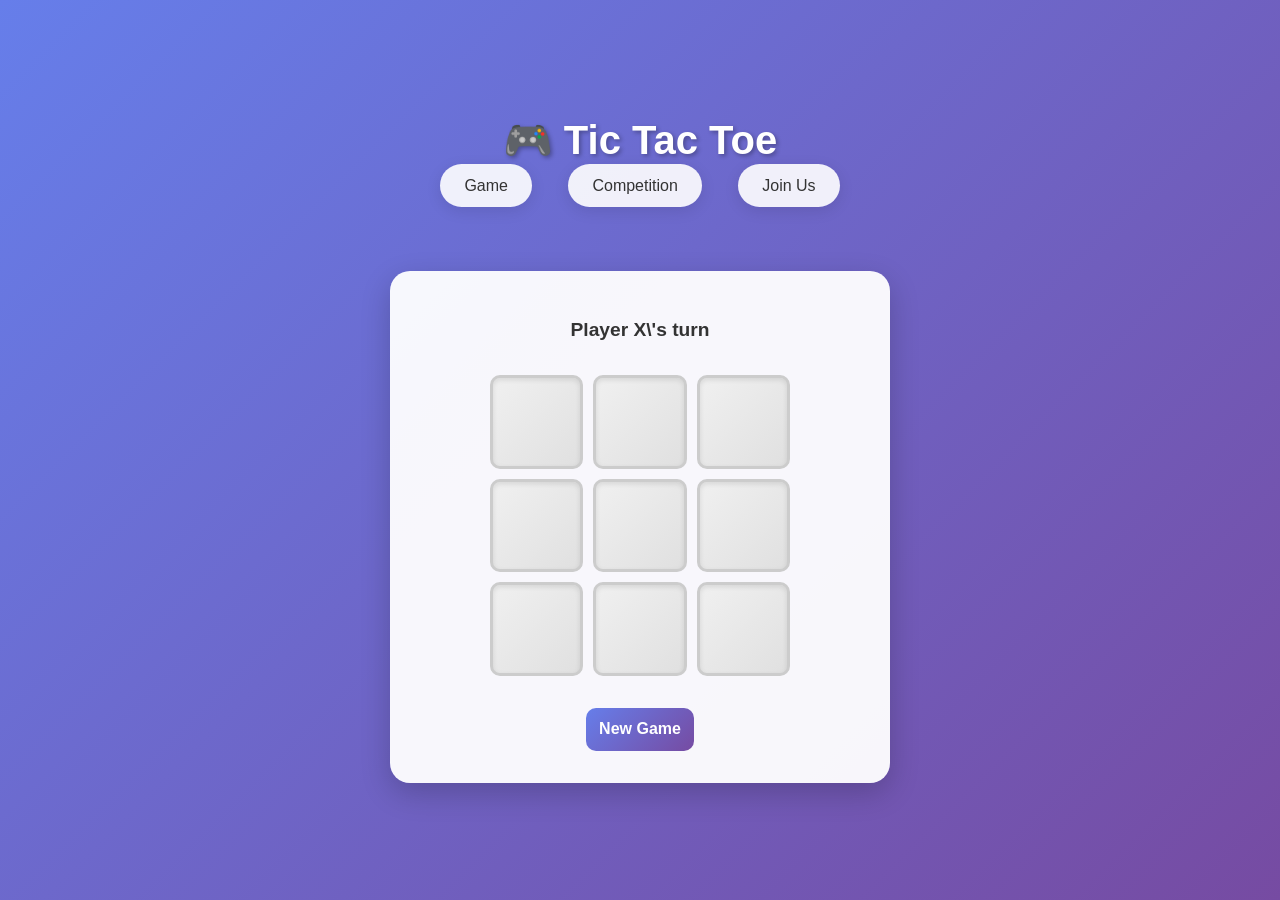
<file: index.html>
<!DOCTYPE html>
<html lang="en">
<head>
  <meta charset="UTF-8">
  <meta name="viewport" content="width=device-width, initial-scale=1.0">
  <title>Tic Tac Toe - Delhi Games</title>
  <link rel="stylesheet" href="style.css">
</head>
<body>
  <header>
    <h1>🎮 Tic Tac Toe</h1>
    <nav>
      <a href="index.html">Game</a>
      <a href="competition.html">Competition</a>
      <a href="otp.html">Join Us</a>
    </nav>
  </header>

  <div class="container">
    <div id="status" class="status">Player X\'s turn</div>
    
    <div id="game-board">
      <div class="cell"></div>
      <div class="cell"></div>
      <div class="cell"></div>
      <div class="cell"></div>
      <div class="cell"></div>
      <div class="cell"></div>
      <div class="cell"></div>
      <div class="cell"></div>
      <div class="cell"></div>
    </div>

    <button onclick="restartGame()">New Game</button>
  </div>

  <script src="script.js"></script>
</body>
</html>
</file>
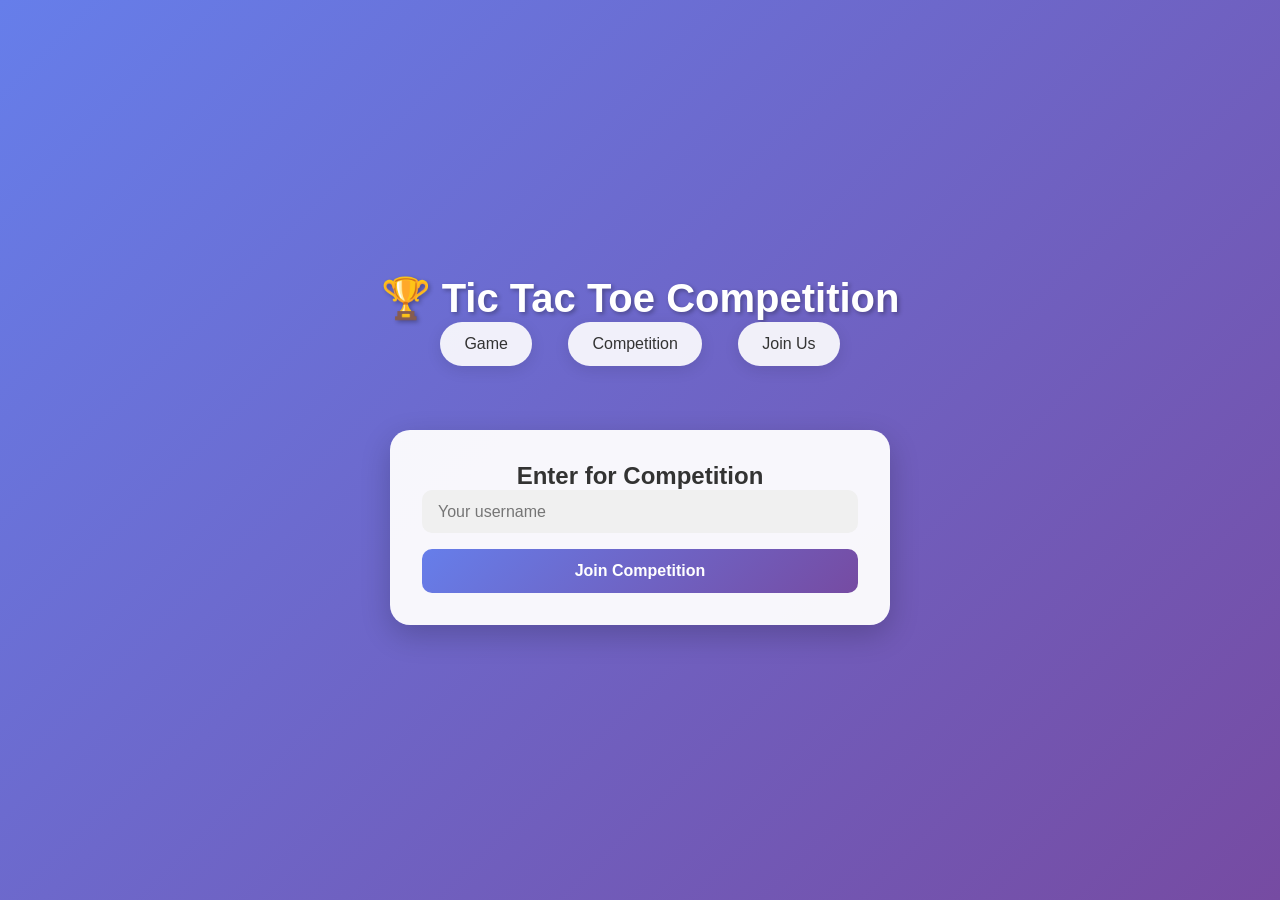
<file: competition.html>
<!DOCTYPE html>
<html lang="en">
<head>
  <meta charset="UTF-8">
  <meta name="viewport" content="width=device-width, initial-scale=1.0">
  <title>Competition - Delhi Games</title>
  <link rel="stylesheet" href="style.css">
</head>
<body>
  <header>
    <h1>🏆 Tic Tac Toe Competition</h1>
    <nav>
      <a href="index.html">Game</a>
      <a href="competition.html">Competition</a>
      <a href="otp.html">Join Us</a>
    </nav>
  </header>

  <div class="container">
    <div id="login-section">
      <h2>Enter for Competition</h2>
      <form id="login-form" onsubmit="event.preventDefault(); handleLogin();">
        <input type="text" id="username" placeholder="Your username" required maxlength="20">
        <button type="submit">Join Competition</button>
      </form>
    </div>

    <div id="competition-game" style="display: none;">
      <div id="status" class="status"></div>
      
      <div id="game-board">
        <div class="cell"></div>
        <div class="cell"></div>
        <div class="cell"></div>
        <div class="cell"></div>
        <div class="cell"></div>
        <div class="cell"></div>
        <div class="cell"></div>
        <div class="cell"></div>
        <div class="cell"></div>
      </div>

      <button onclick="restartGame()">New Game</button>

      <h3>Leaderboard (Top 10)</h3>
      <table id="rankings">
        <thead>
          <tr>
            <th>Rank</th>
            <th>Name</th>
            <th>Wins</th>
            <th>Losses</th>
            <th>Score</th>
          </tr>
        </thead>
        <tbody></tbody>
      </table>
    </div>
  </div>

  <script src="script.js"></script>
</body>
</html>
</file>
<file: style.css>
* {
  margin: 0;
  padding: 0;
  box-sizing: border-box;
}

body {
  font-family: 'Arial', sans-serif;
  background: linear-gradient(135deg, #667eea 0%, #764ba2 100%);
  min-height: 100vh;
  display: flex;
  flex-direction: column;
  align-items: center;
  justify-content: center;
  color: #333;
}

header {
  text-align: center;
  margin-bottom: 2rem;
}

header h1 {
  color: white;
  font-size: 2.5rem;
  text-shadow: 2px 2px 4px rgba(0,0,0,0.3);
}

nav {
  margin-bottom: 2rem;
}

nav a {
  display: inline-block;
  margin: 0 1rem;
  padding: 0.8rem 1.5rem;
  background: rgba(255,255,255,0.9);
  color: #333;
  text-decoration: none;
  border-radius: 25px;
  transition: all 0.3s ease;
  box-shadow: 0 4px 15px rgba(0,0,0,0.1);
}

nav a:hover {
  background: white;
  transform: translateY(-2px);
  box-shadow: 0 6px 20px rgba(0,0,0,0.2);
}

.container {
  background: rgba(255,255,255,0.95);
  padding: 2rem;
  border-radius: 20px;
  box-shadow: 0 10px 30px rgba(0,0,0,0.2);
  max-width: 500px;
  width: 90%;
  text-align: center;
}

form {
  display: flex;
  flex-direction: column;
  gap: 1rem;
}

input, button {
  padding: 0.8rem;
  font-size: 1rem;
  border: none;
  border-radius: 10px;
  transition: all 0.3s ease;
}

input {
  background: #f0f0f0;
  padding-left: 1rem;
}

input:focus {
  outline: none;
  background: white;
  box-shadow: 0 0 10px rgba(102,126,234,0.3);
}

button {
  background: linear-gradient(135deg, #667eea 0%, #764ba2 100%);
  color: white;
  font-weight: bold;
  cursor: pointer;
}

button:hover {
  transform: translateY(-2px);
  box-shadow: 0 5px 15px rgba(102,126,234,0.4);
}

#game-board {
  display: grid;
  grid-template-columns: repeat(3, 1fr);
  grid-gap: 10px;
  max-width: 300px;
  margin: 2rem auto;
}

.cell {
  aspect-ratio: 1;
  background: linear-gradient(135deg, #f0f0f0 0%, #e0e0e0 100%);
  border: 3px solid #ccc;
  border-radius: 10px;
  display: flex;
  align-items: center;
  justify-content: center;
  font-size: 2.5rem;
  font-weight: bold;
  cursor: pointer;
  transition: all 0.2s ease;
  box-shadow: inset 0 2px 5px rgba(0,0,0,0.1);
}

.cell:hover {
  background: linear-gradient(135deg, #e8e8e8 0%, #d8d8d8 100%);
  transform: scale(1.05);
}

.cell.x { color: #e74c3c; }
.cell.o { color: #3498db; }

.status {
  font-size: 1.2rem;
  margin: 1rem 0;
  font-weight: bold;
  min-height: 1.5rem;
}

table {
  width: 100%;
  border-collapse: collapse;
  margin-top: 1rem;
}

th, td {
  padding: 0.8rem;
  text-align: left;
  border-bottom: 1px solid #ddd;
}

th {
  background: linear-gradient(135deg, #667eea 0%, #764ba2 100%);
  color: white;
}

#message {
  font-size: 1.2rem;
  margin-top: 1rem;
  padding: 1rem;
  border-radius: 10px;
  min-height: 2rem;
}

.success { background: #d4edda; color: #155724; border: 1px solid #c3e6cb; }
.error { background: #f8d7da; color: #721c24; border: 1px solid #f5c6cb; }

@media (max-width: 600px) {
  header h1 { font-size: 2rem; }
  #game-board { max-width: 240px; }
  .cell { font-size: 2rem; }
}
</file>
